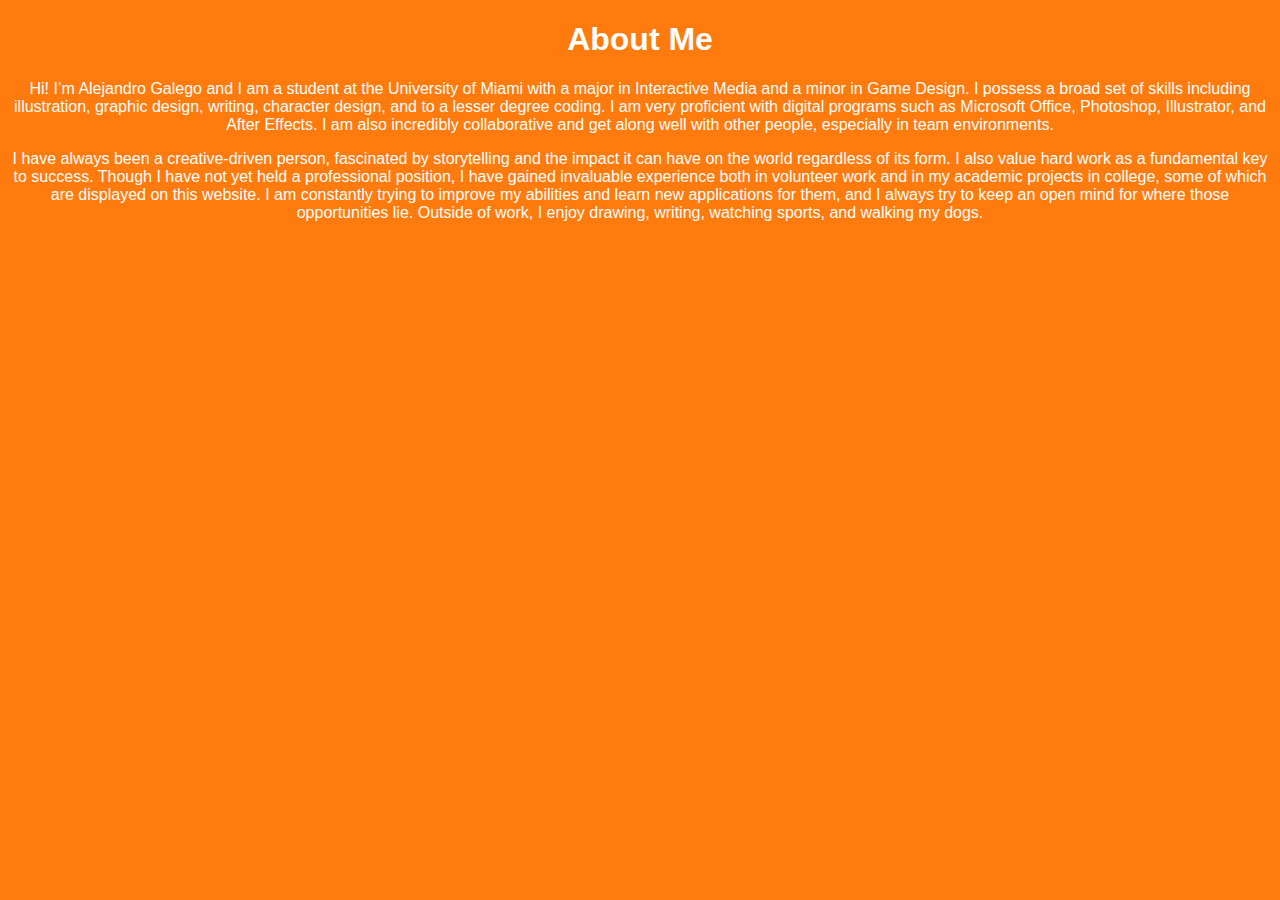
<file: About-Me.html>
<!DOCTYPE html>
<html lang="en">
<head>
    <meta charset="UTF-8">
    <meta name="viewport" content="width=device-width, initial-scale=1.0">
    <title>About Me</title>
    <link rel="stylesheet" href="style.css">
</head>
<body>
    <h1>About Me</h1>

    <p>Hi! I’m Alejandro Galego and I am a student at the University of Miami with a major in Interactive Media and a minor in Game Design. 
        I possess a broad set of skills including illustration, graphic design, writing, character design, and to a lesser degree coding. 
        I am very proficient with digital programs such as Microsoft Office, Photoshop, Illustrator, and After Effects. 
        I am also incredibly collaborative and get along well with other people, especially in team environments. </p>

    <p>I have always been a creative-driven person, fascinated by storytelling and the impact it can have on the world regardless of its form. 
        I also value hard work as a fundamental key to success. Though I have not yet held a professional position, I have gained invaluable experience 
        both in volunteer work and in my academic projects in college, some of which are displayed on this website. I am constantly trying to improve my 
        abilities and learn new applications for them, and I always try to keep an open mind for where those opportunities lie. Outside of work, I enjoy 
        drawing, writing, watching sports, and walking my dogs.</p>
</body>
</html>
</file>
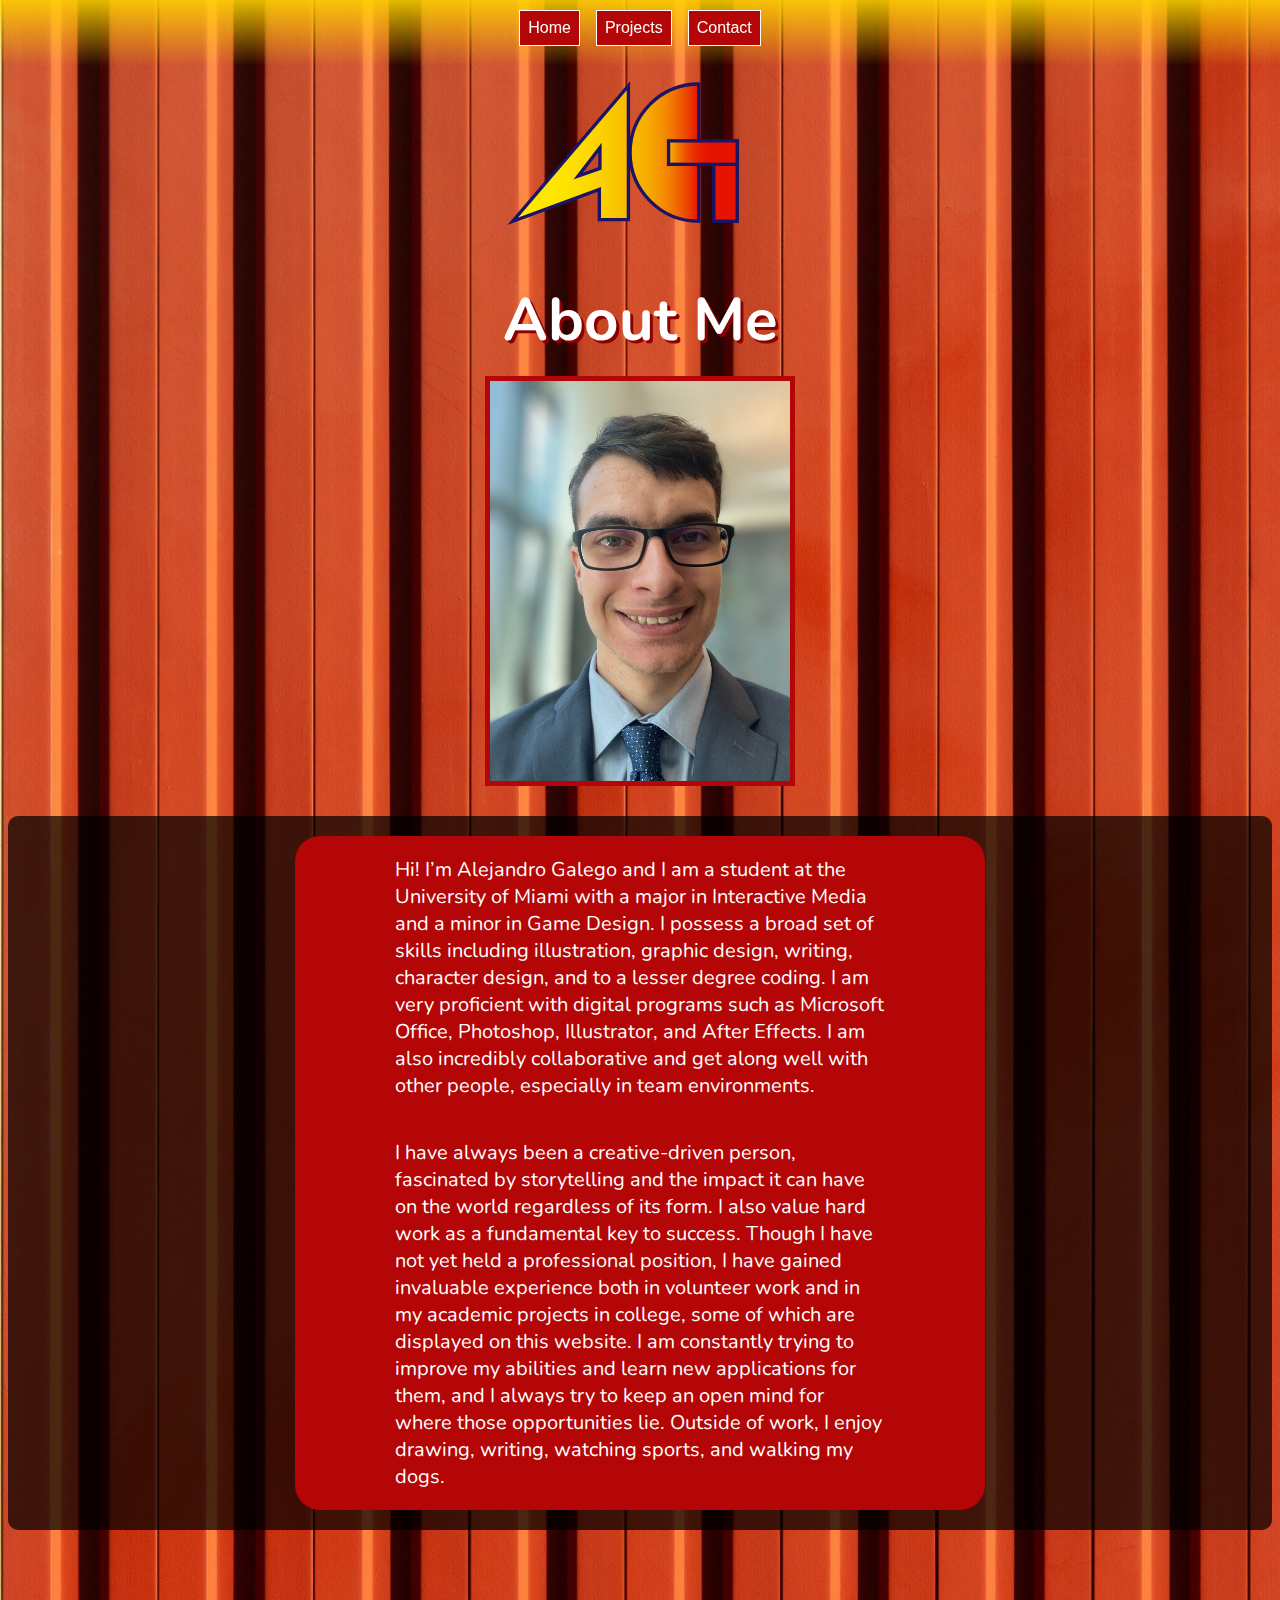
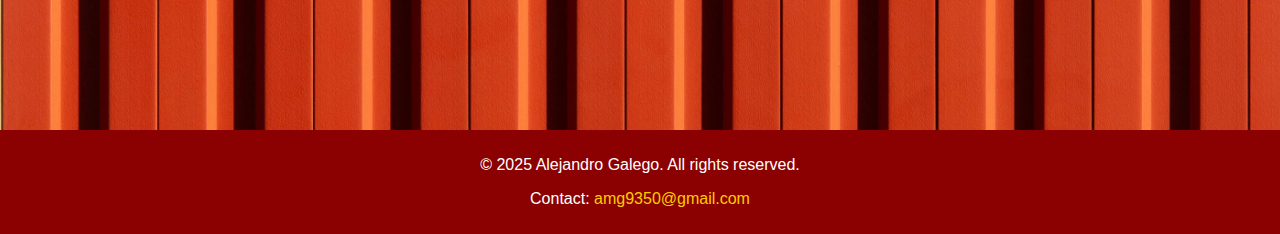
<file: about-me.html>
<!DOCTYPE html>
<html lang="en">
<head>
    <meta charset="UTF-8">
    <meta name="viewport" content="width=device-width, initial-scale=1.0">
    <title>About Me</title>
    <link rel="stylesheet" href="style.css">
    <style>
        @import url('https://fonts.googleapis.com/css2?family=Nunito:ital,wght@0,200..1000;1,200..1000&display=swap');
        body {
            background-image: url('images/pexels-jan-van-der-wolf-11680885-16091795.jpg'); /* Replace with the correct path to your image */
            background-size: cover;
            background-position: center;
            background-repeat: no-repeat;
            color: white; /* Ensure text is readable */
        }

        .logo {
            top: 10px;
            width: 400px;
            padding-top: 50px;
        }
        
        h1 {
            font-family: 'Nunito', sans-serif;
            font-size: 60px;
            text-shadow: darkred 3px 3px;
            margin: .25em;
        }

        .portrait {
            width: 300px;
            border: 5px solid rgb(180, 6, 6);
            margin-bottom: 30px;
        }

        #aboutme {
            font-family: 'Nunito', sans-serif;
        }
        
        #contentContainer {
            background-color: rgba(0, 0, 0, 0.7); /* Optional: Add a semi-transparent background to the content for better readability */
            padding: 20px;
            border-radius: 10px;
        }
    </style>
</head>
<body>
    <div id="buttons">
        <a id="tabs" href="index.html">Home</a>
        <a id="tabs" href="projects.html">Projects</a>
        <a id="tabs" href="contact.html">Contact</a>
    </div>

    <a href="index.html"><img src="images/AG-Website-Logo.svg" alt="Alejandro Galego Logo" class="logo"></a>
    <h1>About Me</h1>

    <img src="images/AMG_Portrait.jpeg" alt="My Portrait" class="portrait">
    
    <div id="maincontent"></div>
        <div id="contentContainer">
            <div id="aboutme"><p>Hi! I’m Alejandro Galego and I am a student at the University of Miami with a major in Interactive Media and a minor in Game Design. 
                I possess a broad set of skills including illustration, graphic design, writing, character design, and to a lesser degree coding. 
                I am very proficient with digital programs such as Microsoft Office, Photoshop, Illustrator, and After Effects. 
                I am also incredibly collaborative and get along well with other people, especially in team environments. </p>

            <p>I have always been a creative-driven person, fascinated by storytelling and the impact it can have on the world regardless of its form. 
                I also value hard work as a fundamental key to success. Though I have not yet held a professional position, I have gained invaluable experience 
                both in volunteer work and in my academic projects in college, some of which are displayed on this website. I am constantly trying to improve my 
                abilities and learn new applications for them, and I always try to keep an open mind for where those opportunities lie. Outside of work, I enjoy 
                drawing, writing, watching sports, and walking my dogs.</p>
            </div>
        </div>
    </div>

    <footer>
        <p>&copy; 2025 Alejandro Galego. All rights reserved.</p>
        <p>Contact: <a href="mailto:amg9350@gmail.com">amg9350@gmail.com</a></p>
    </footer>
</body>
</html>
</file>
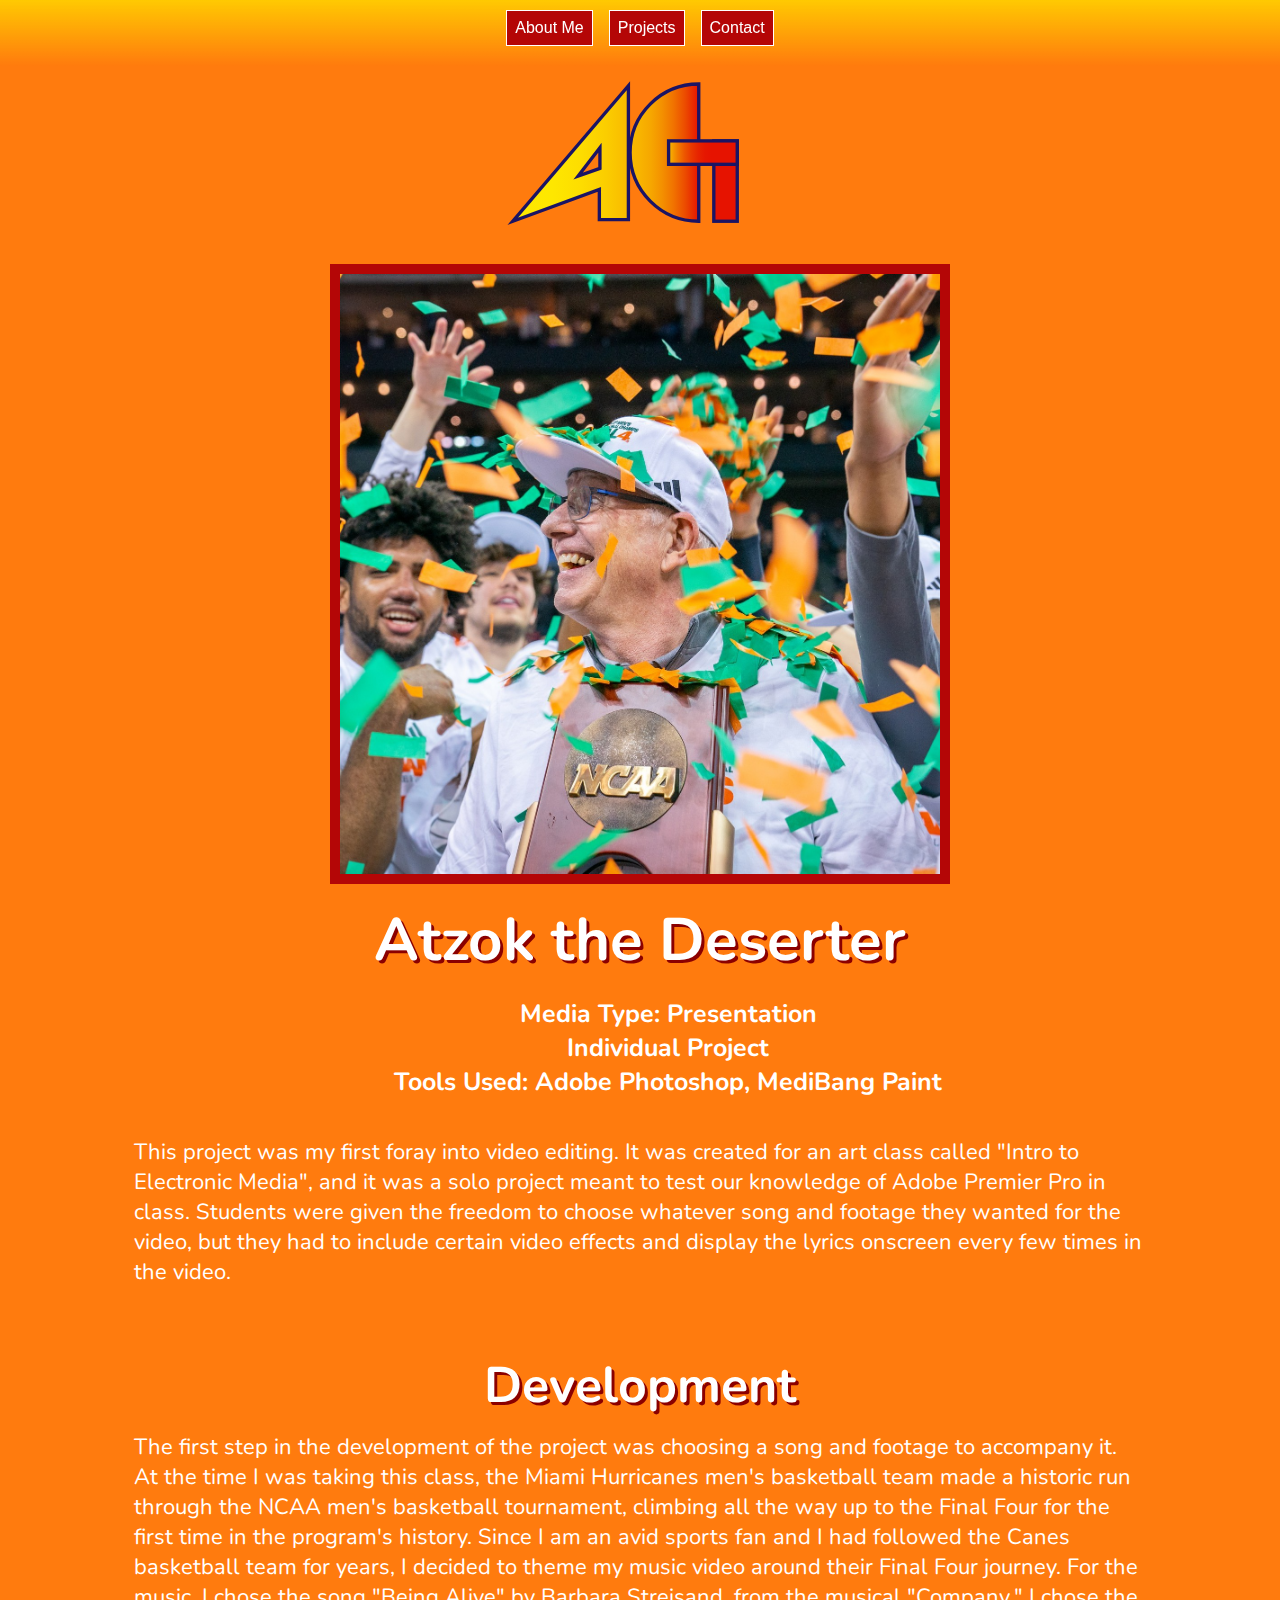
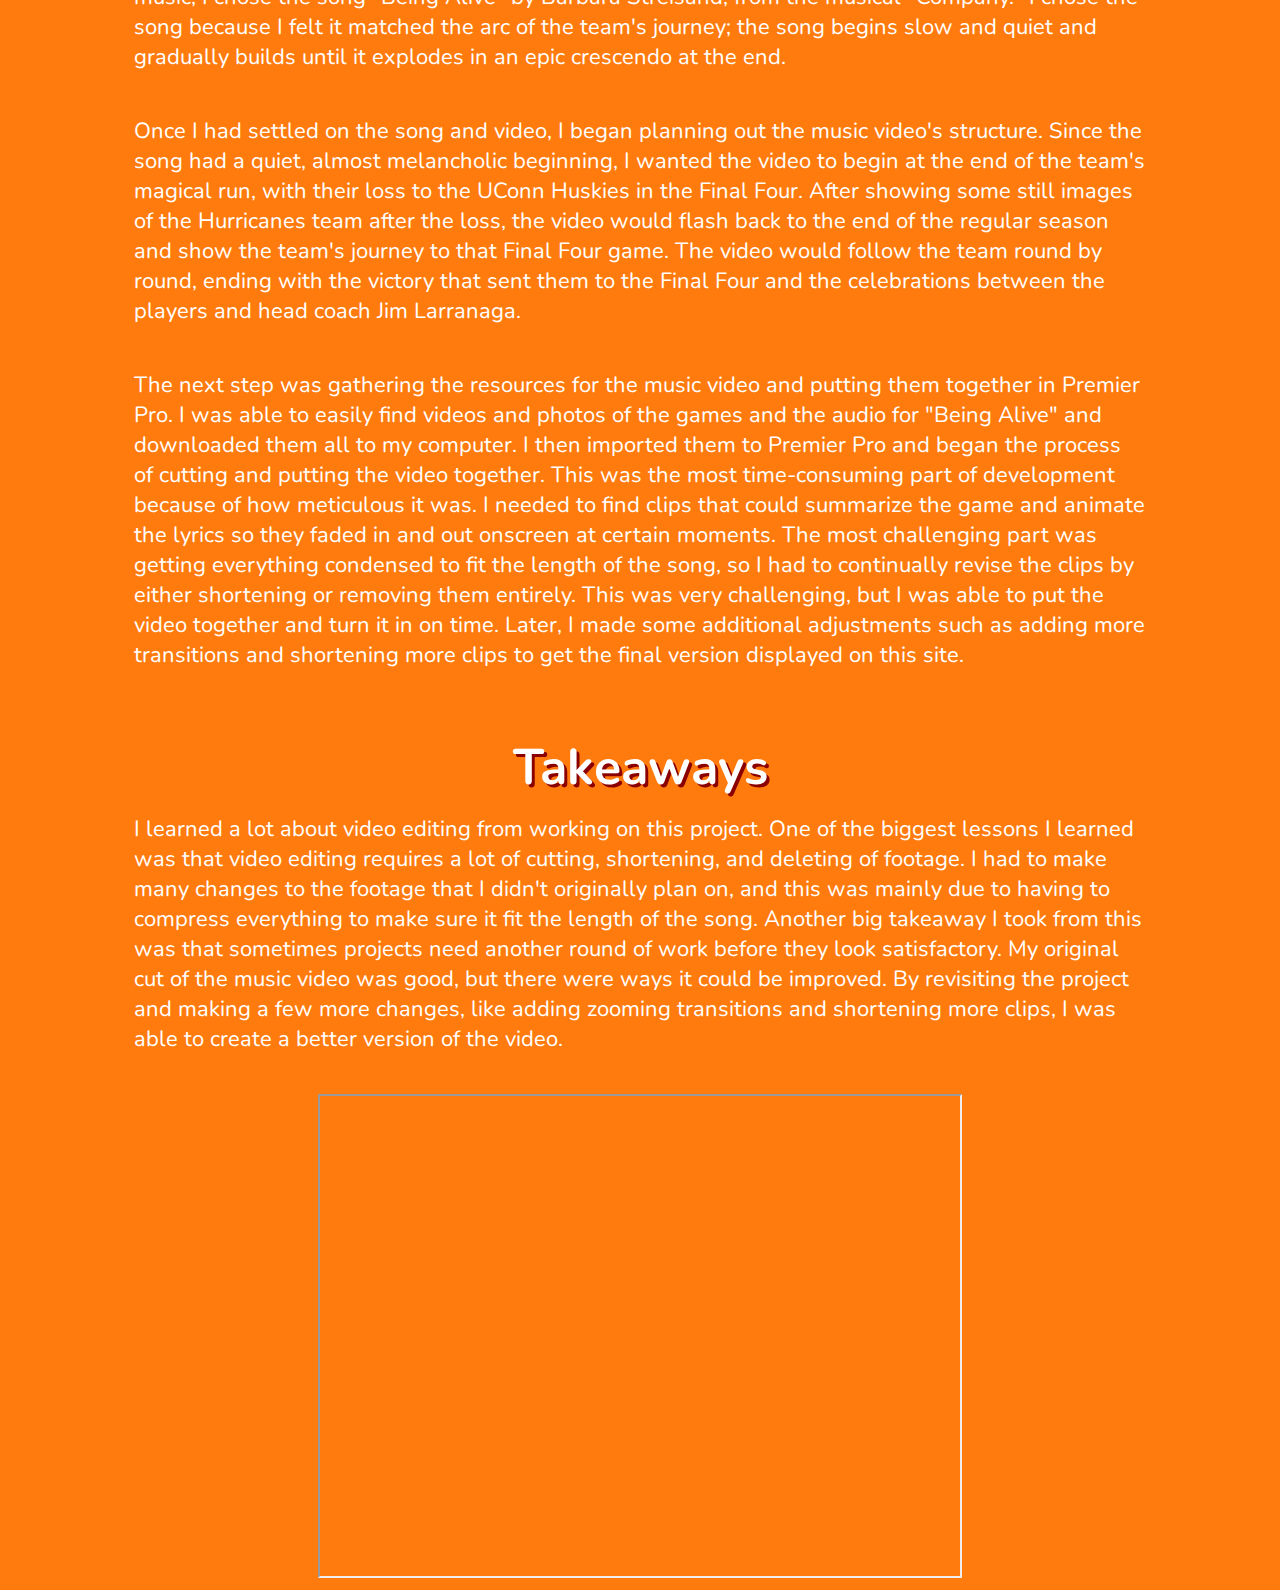
<file: case-study-2.html>
<!DOCTYPE html>
<html lang="en">
<head>
    <meta charset="UTF-8">
    <meta name="viewport" content="width=device-width, initial-scale=1.0">
    <title>Case Study 2</title>
    <link rel="stylesheet" href="style.css">
    <style>
        @import url('https://fonts.googleapis.com/css2?family=Nunito:ital,wght@0,200..1000;1,200..1000&display=swap');
        .logo {
            top: 10px;
            width: 400px;
            padding-top: 50px;
            }
        h1 {
            font-family: 'Nunito', sans-serif;  
            font-size: 60px;
            text-shadow: darkred 3px 3px;
            margin: .25em;
            }
        h2 {
            font-family: 'Nunito', sans-serif;
            font-size: 50px;
            text-shadow: darkred 3px 3px;
            margin-bottom: -10px;
            }
        #intro {
            font-size: 25px;
            margin: .25em;
            display: flex;
            flex-wrap: wrap;
            justify-content: center;
            text-align: left;
            width: 80%;
            padding-left: 100px;
            padding-right: 100px;
            margin: 0 auto;
            font-size: 22px;
            font-family: 'Nunito', sans-serif;
            }
        #development {
            display: flex;
            flex-wrap: wrap;
            justify-content: center;
            text-align: left;
            width: 80%;
            padding-left: 100px;
            padding-right: 100px;
            margin: 0 auto;
            font-size: 22px;
            font-family: 'Nunito', sans-serif;
            }
        #takeaways {
            display: flex;
            flex-wrap: wrap;
            justify-content: center;
            text-align: left;
            width: 80%;
            padding-left: 100px;
            padding-right: 100px;
            margin: 0 auto;
            font-size: 22px;
            font-family: 'Nunito', sans-serif;
            }
        .thumbnail {
            width: 50%;
            height: 50%;
            margin: 0 auto;
            display: block;
            border: 3px solid rgb(180, 6, 6);
            border-width: 10px;
            width: 600px;
            }
        .link {
            font-size: 25px;
            margin: .25em;
            text-decoration: underline;
            }
    </style>
</head>
<body>
    <div id="buttons">
        <a id="tabs" href="about-me.html">About Me</a>
        <a id="tabs" href="projects.html">Projects</a>
        <a id="tabs" href="contact.html">Contact</a>
    </div>

    <a href="index.html"><img src="images/AG-Website-Logo.svg" alt="Alejandro Galego Logo" class="logo"></href></a>
    <img src="images/FF Video Thumbnail.jpg" alt="Final Four Music Video Thumbnail" class="thumbnail">
    <h1>Atzok the Deserter</h1>

    <div id="facts">
        <ul>
            <li class="info"><b>Media Type: Presentation</b></li>
            <li class="info"><b>Individual Project</b></li>
            <li class="info"><b>Tools Used: Adobe Photoshop, MediBang Paint</b></li>
        </ul>
    </div>

    <div id="intro">
        <p>This project was my first foray into video editing. It was created for an art class called "Intro to Electronic Media", and it was a solo project 
        meant to test our knowledge of Adobe Premier Pro in class. Students were given the freedom to choose whatever song and footage they wanted for the video,
        but they had to include certain video effects and display the lyrics onscreen every few times in the video.</p>
    </div>

    <h2>Development</h2>
    <div id="development">
        <p>The first step in the development of the project was choosing a song and footage to accompany it. At the time I was taking this class, the Miami Hurricanes men's
            basketball team made a historic run through the NCAA men's basketball tournament, climbing all the way up to the Final Four for the first time in the program's
            history. Since I am an avid sports fan and I had followed the Canes basketball team for years, I decided to theme my music video around their Final Four journey.
            For the music, I chose the song "Being Alive" by Barbara Streisand, from the musical "Company." I chose the song because I felt it matched the arc of the team's 
            journey; the song begins slow and quiet and gradually builds until it explodes in an epic crescendo at the end.
        </p>
        <p>Once I had settled on the song and video, I began planning out the music video's structure. Since the song had a quiet, almost melancholic beginning, I wanted the video 
            to begin at the end of the team's magical run, with their loss to the UConn Huskies in the Final Four. After showing some still images of the Hurricanes team after the
            loss, the video would flash back to the end of the regular season and show the team's journey to that Final Four game. The video would follow the team round by round,
            ending with the victory that sent them to the Final Four and the celebrations between the players and head coach Jim Larranaga.
        </p>
        <p>The next step was gathering the resources for the music video and putting them together in Premier Pro. I was able to easily find videos and photos of the games and the 
            audio for "Being Alive" and downloaded them all to my computer. I then imported them to Premier Pro and began the process of cutting and putting the video together. This
            was the most time-consuming part of development because of how meticulous it was. I needed to find clips that could summarize the game and animate the lyrics so they faded in
            and out onscreen at certain moments. The most challenging part was getting everything condensed to fit the length of the song, so I had to continually revise the clips by either
            shortening or removing them entirely. This was very challenging, but I was able to put the video together and turn it in on time. Later, I made some additional adjustments such
            as adding more transitions and shortening more clips to get the final version displayed on this site.
        </p>
    </div>

    <h2>Takeaways</h2>
    <div id="takeaways">
        <p>I learned a lot about video editing from working on this project. One of the biggest lessons I learned was that video editing requires a lot of cutting, shortening, and deleting
             of footage. I had to make many changes to the footage that I didn't originally plan on, and this was mainly due to having to compress everything to make sure it fit the length 
             of the song. Another big takeaway I took from this was that sometimes projects need another round of work before they look satisfactory. My original cut of the music video was
             good, but there were ways it could be improved. By revisiting the project and making a few more changes, like adding zooming transitions and shortening more clips, I was able to
             create a better version of the video.
        </p>
    </div>

    <br>

    <div id="link">
        <iframe src="https://drive.google.com/file/d/1PSlK_THFwPR4CeVGXVWq_er4PCRiexIR/preview" width="640" height="480" allow="autoplay"></iframe>
    </div>
</body>
</html>
</file>
<file: style.css>
body {
    background: rgb(255, 123, 14);
    color: white;
    font-family: sans-serif;
    text-align: center;
}

html {
    scroll-behavior: smooth;
}

#buttons {
    display: flex;
    justify-content: center;
    gap: 16px;
    padding: 20px;
    background:linear-gradient(to bottom, rgb(255, 213, 0) 0%, rgba(255, 122, 14, 0) 100%);
    z-index: 4;
    position: fixed;
    width: -webkit-fill-available;
    top:-10px;
    left: -10px;
    right: -10px;
}

#buttons::before{
    z-index: 3;
    top: -10px;
    position: fixed;
    background:linear-gradient(to bottom, rgb(255, 213, 0) 0%, rgba(255,123,14,0) 100%);
    width:-webkit-fill-available;
}

#illustrations {
    display: flex;
    justify-content: center;
    gap: 16px;
    size: 500px;
    flex-direction: column;
    align-items: center;
    margin: 0 auto;
}

#illustrations img {
    width: 50%;
    height: 50%;
    object-fit: cover;
    border: 3px solid white;
    justify-content: center;
}

#projects {
    display: flex;
    justify-content: center;
    gap: 16px;
    size: 500px;
    flex-direction: column;
}

#projects img {
    width: 40%;
    height: 40%;
    object-fit: cover;
    justify-content: center;
}

a {
    color: inherit;
    text-decoration: none;
}

#tabs {
    display: flex;
    justify-content: center;
    gap: 16px;
    padding: 8px;
    background: rgb(180, 6, 6);
    border: 1px solid white;
}

#tabs:hover {
    transform:scale(1.1);
    transition: 0.5s;
}

#aboutme {
    background-color: rgb(180, 6, 6);
    border-radius: 25px;
    display: flex;
    flex-wrap: wrap;
    text-align: left;
    justify-content: center;
    width: 40%;
    padding-left: 100px;
    padding-right: 100px;
    font-size: 20px;
}

#contentContainer {
    display: flex;
    justify-content: center;
    gap: 16px;
    padding: 8px;
}

.info {
    font-family: 'Nunito', sans-serif;
    font-size: 25px;
    display: flex;
    flex-wrap: wrap;
    text-align: left;
    justify-content: center;
    width: 85%;
    padding-left: 100px;
    padding-right: 100px;
}

.skill-level-1 {
    background: linear-gradient(to bottom, #ff0000, #ff2525);
    -webkit-background-clip: text;
    background-clip: text;
    color: transparent;
    font-weight: bold;
    font-size: 40px;
    -webkit-text-stroke-color: black;
    -webkit-text-stroke-width: 1px;
}

.skill-level-2 {
    background: linear-gradient(to bottom, #ff2525, #ff5900);
    -webkit-background-clip: text;
    background-clip: text;
    color: transparent;
    font-weight: bold;
    font-size: 40px;
    -webkit-text-stroke-color: black;
    -webkit-text-stroke-width: 1px;
}

.skill-level-3 {
    background: linear-gradient(to bottom, #ff5900, #ffff00);
    -webkit-background-clip: text;
    background-clip: text;
    color: transparent;
    font-weight: bold;
    font-size: 40px;
    -webkit-text-stroke-color: black;
    -webkit-text-stroke-width: 1px;
}

.skill-level-4 {
    background: linear-gradient(to bottom, #ffff00, #7fff00);
    -webkit-background-clip: text;
    background-clip: text;
    color: transparent;
    font-weight: bold;
    font-size: 40px;
    -webkit-text-stroke-color: black;
    -webkit-text-stroke-width: 1px;
}

.skill-level-5 {
    background: linear-gradient(to bottom, #ffff00, #7fff00);
    -webkit-background-clip: text;
    background-clip: text;
    color: transparent;
    font-weight: bold;
    font-size: 40px;
    -webkit-text-stroke-color: black;
    -webkit-text-stroke-width: 1px;
}
.slideshow-container {
    max-width: 1000px;
    position: relative;
    margin: auto;
}

.mySlides {
    display: none;
}

img {
    vertical-align: middle;
}

/* Next & previous buttons */
.prev, .next {
    cursor: pointer;
                position: absolute;
                top: 40%;
                width: auto;
                padding: 16px;
                margin-top: -50px;
                color: white;
                font-weight: bold;
                font-size: 20px;
                border-radius: 0 3px 3px 0;
                user-select: none;
                -webkit-user-select: none;
                display: flex;
                justify-content: space-between;
}

.next {
    right: 0;
    border-radius: 3px 0 0 3px;
}

.prev:hover, .next:hover {
    background-color: rgba(0,0,0,0.8);
}

/* The dots/bullets/indicators */
.dot {
    cursor: pointer;
    height: 15px;
    width: 15px;
    margin: 0 2px;
    background-color: #bbb;
    border-radius: 50%;
    display: inline-block;
    transition: background-color 0.6s ease;
}

.active, .dot:hover {
    background-color: #717171;
}

.fade {
    -webkit-animation-name: fade;
    -webkit-animation-duration: 1.5s;
    animation-name: fade;
    animation-duration: 1.5s;
}

@-webkit-keyframes fade {
    from {opacity: .4} 
    to {opacity: 1}
}

@keyframes fade {
    from {opacity: .4} 
    to {opacity: 1}
}

footer {
    background-color: darkred;
    color: white;
    text-align: center;
    padding: 10px 0;
    width: 100%;
    margin-top: 200px;
    box-sizing: border-box;
    width: -webkit-fill-available;
    z-index: 1;
    margin-bottom: -10px;
    margin-left: -10px;
    margin-right: -10px;
}

footer a {
    color: #ffcc00;
    text-decoration: none;
}

footer a:hover {
    text-decoration: underline;
}
</file>
